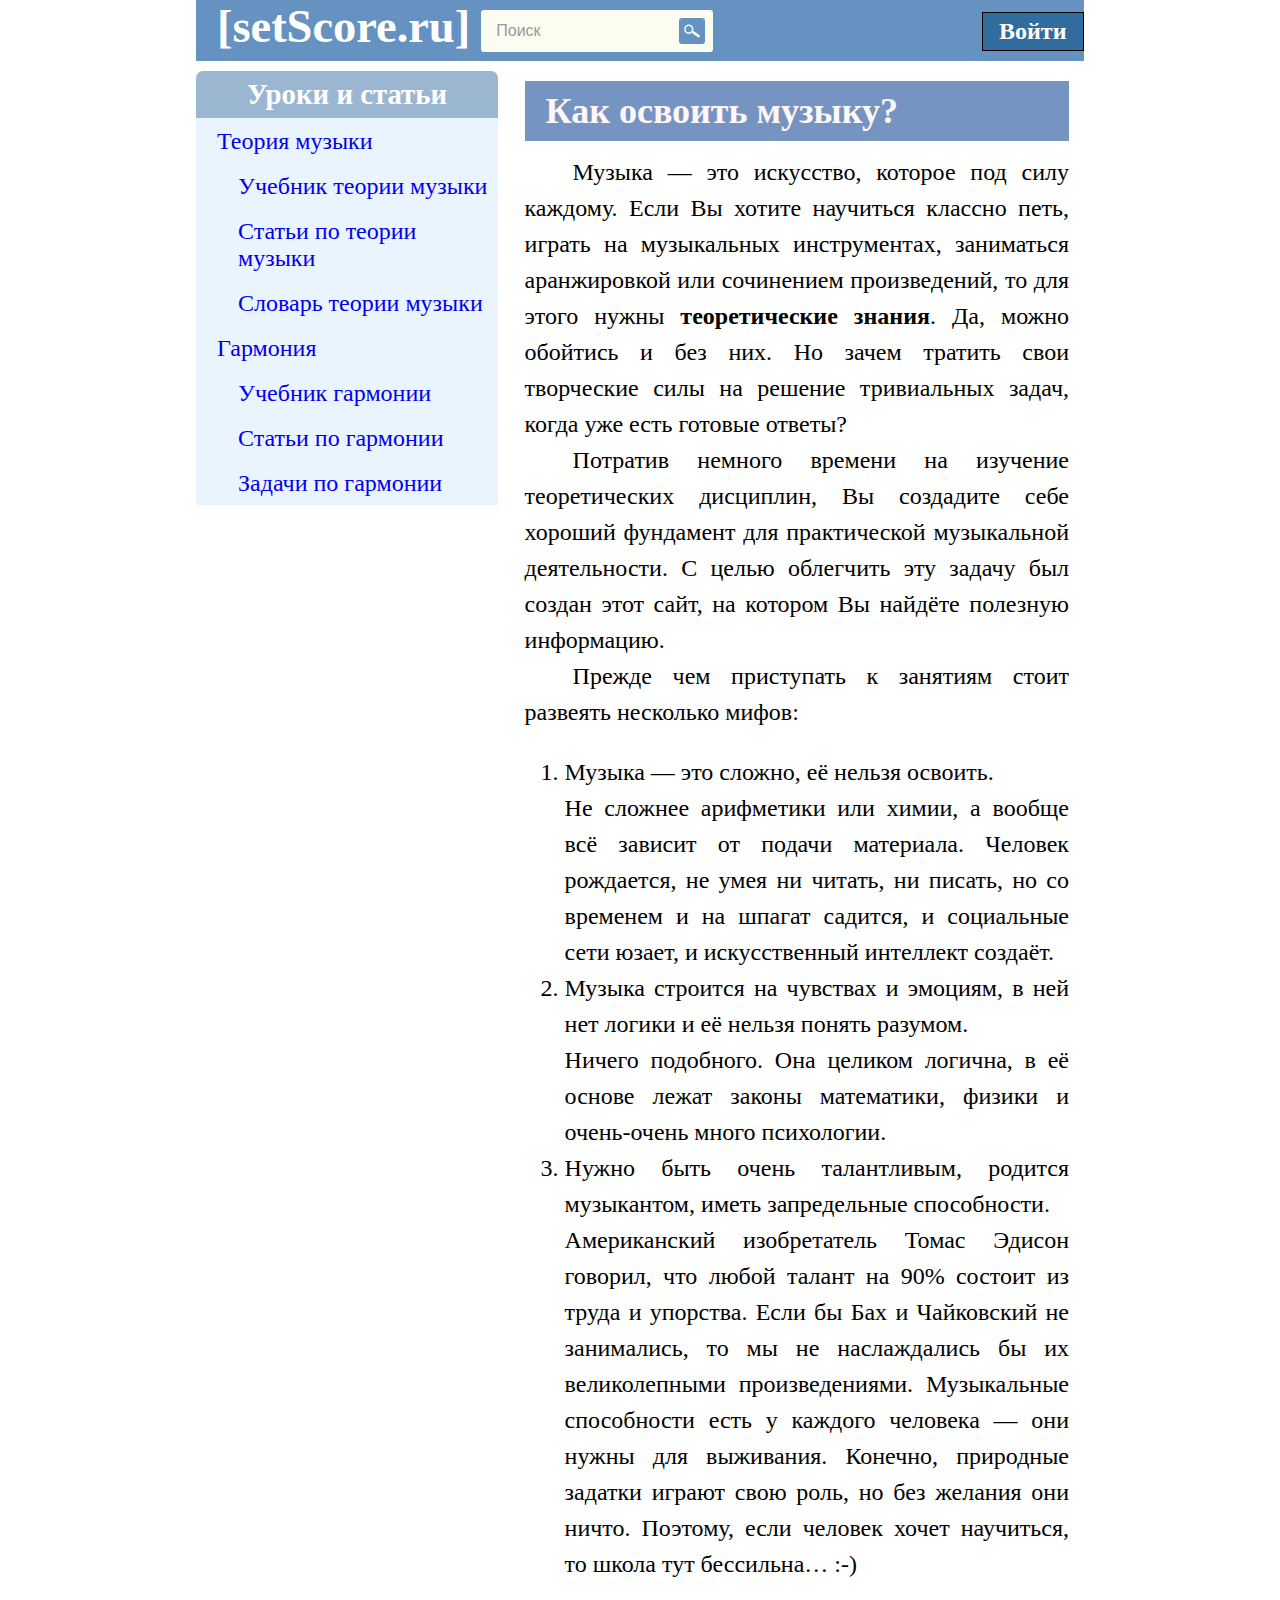
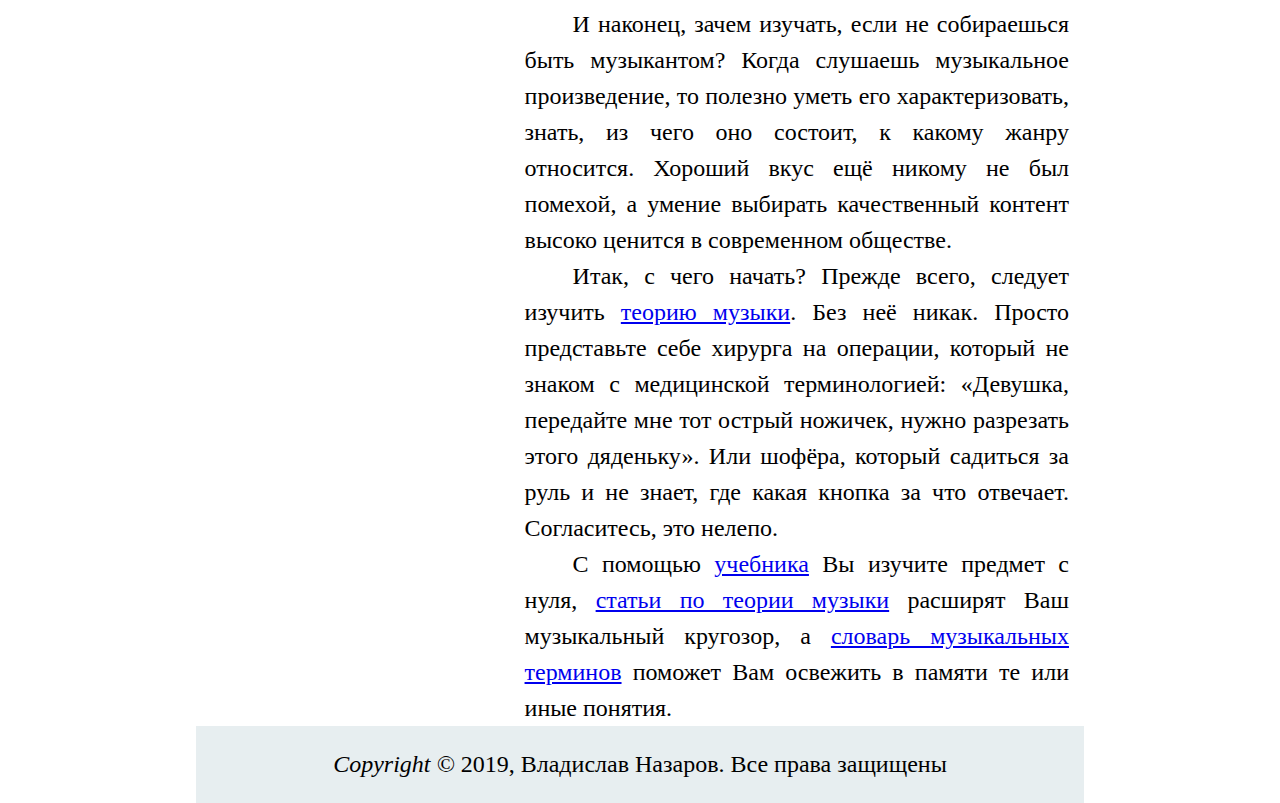
<file: index.html>
<!DOCTYPE html>
<html lang="ru">
<head>
	<title>Главная</title>
	<meta http-equiv="Content-Type" content="text/html; charset=utf-8">
	<meta name="author" content="Владислав Назаров">
	<meta name="description" content="Главная страница сайта setScore.ru" />
	<meta name="keywords" content="сайт setScore.ru" />
	<meta name="viewport" content="width=device-width, initial-scale=1">
	
	<link rel="icon" href="favicon.ico" type="image/x-icon">
	<link rel="shortcut icon" href="favicon.ico" type="image/x-icon">
	
	<!-- ********** CSS ********** -->
	<link rel="stylesheet" type="text/css" href="style/main.css">
</head>
<body>
	<!-- ********** Шапка сайта ********** -->
	<div id="header">
		
		<header><h2><a href="index.html">[setScore.ru]</a></h2></header>
		
		<div id="search">
			<form name="search" action="/search" method="get">
				<input type="search" name="query" placeholder="Поиск">
				<input type="submit" value="">
			</form>
		</div>
		
		<div id="auth_panel">
			<label id="label_login_field" for="checkbox">Войти</label>
			<input type="checkbox" id="checkbox">
			<form name="auth" id="auth" action="/login" method="post">
				<label id="label_login" for="login"></label>
					<input type="text" name="login" id="login" placeholder="Логин" required /><br />
				
				<label id="label_password" for="password"></label>
					<input type="password" name="password" id="password" placeholder="Пароль" required /><br />
				
				<label id="label_remember">
					<input type="checkbox" name="remember"><span>Запомнить</span>
				</label><br />
				
				<input type="submit" value="Войти"><br />
				<div id="auth_links">
					<a href="/reg">Регистрация</a><br />
					<a href="/remind_login">Напомнить логин</a><br />
					<a href="/reset_password">Заменить пароль</a>
				</div>
			</form>
		</div>
		<div class="clear"></div>
	</div>
	<div class="clear"></div>
	
	<!-- ********** Середина сайта ********** -->
	<aside>
		<div id="left">
			<div class="catbox">
				<div class="catbox_header">Уроки и статьи</div>
				<div class="catbox_content">
					<ul>
						<li><a href="teoriya-muzyki.html">Теория музыки</a></li>
						<li>
							<ul>
								<li><a href="teoriya-muzyki-osnovy.html">Учебник теории музыки</a></li>
								<li><a href="teoriya-muzyki-stati.html">Статьи по теории музыки</a></li>
								<li><a href="teoriya-muzyki-slovar.html">Словарь теории музыки</a></li>
							</ul>
						</li>
						<li><a href="garmoniya.html">Гармония</a></li>
						<li>
							<ul>
								<li><a href="garmoniya-osnovy.html">Учебник гармонии</a></li>
								<li><a href="garmoniya-stati.html">Статьи по гармонии</a></li>
								<li><a href="garmoniya-zadachi.html">Задачи по гармонии</a></li>
							</ul>
						</li>
					</ul>
				</div>
			</div>
		</div>
	</aside>
	
	<main>
		<div id="main">
			<h1>Как освоить музыку?</h1>
			<article>
				<div id="article">
					<p>Музыка — это искусство, которое под силу каждому. Если Вы хотите научиться классно петь, играть на музыкальных инструментах, заниматься аранжировкой или сочинением произведений, то для этого нужны <strong>теоретические знания</strong>. Да, можно обойтись и без них. Но зачем тратить свои творческие силы на решение тривиальных задач, когда уже есть готовые ответы?</p>
					<p>Потратив немного времени на изучение теоретических дисциплин, Вы создадите себе хороший фундамент для практической музыкальной деятельности. С целью облегчить эту задачу был создан этот сайт, на котором Вы найдёте полезную информацию.</p>
					<p class="list_title">Прежде чем приступать к занятиям стоит развеять несколько мифов:</p>
					<ol>
						<li>Музыка — это сложно, её нельзя освоить.<br />Не сложнее арифметики или химии, а вообще всё зависит от подачи материала. Человек рождается, не умея ни читать, ни писать, но со временем и на шпагат садится, и социальные сети юзает, и искусственный интеллект создаёт.</li>
						<li>Музыка строится на чувствах и эмоциям, в ней нет логики и её нельзя понять разумом.<br />Ничего подобного. Она целиком логична, в её основе лежат законы математики, физики и очень-очень много психологии.</li>
						<li>Нужно быть очень талантливым, родится музыкантом, иметь запредельные способности.<br />Американский изобретатель Томас Эдисон говорил, что любой талант на 90% состоит из труда и упорства. Если бы Бах и Чайковский не занимались, то мы не наслаждались бы их великолепными произведениями. Музыкальные способности есть у каждого человека — они нужны для выживания. Конечно, природные задатки играют свою роль, но без желания они ничто. Поэтому, если человек хочет научиться, то школа тут бессильна… :-)</li>
					</ol>
					<p>И наконец, зачем изучать, если не собираешься быть музыкантом? Когда слушаешь музыкальное произведение, то полезно уметь его характеризовать, знать, из чего оно состоит, к какому жанру относится. Хороший вкус ещё никому не был помехой, а умение выбирать качественный контент высоко ценится в современном обществе.</p>
					<p>Итак, с чего начать? Прежде всего, следует изучить <a href="teoriya-muzyki.html">теорию музыки</a>. Без неё никак. Просто представьте себе хирурга на операции, который не знаком с медицинской терминологией: «Девушка, передайте мне тот острый ножичек, нужно разрезать этого дяденьку». Или шофёра, который садиться за руль и не знает, где какая кнопка за что отвечает. Согласитесь, это нелепо.</p>
					<p>С помощью <a href="teoriya-muzyki-osnovy.html">учебника</a> Вы изучите предмет с нуля, <a href="teoriya-muzyki-stati.html">статьи по теории музыки</a> расширят Ваш музыкальный кругозор, а <a href="teoriya-muzyki-slovar.html">словарь музыкальных терминов</a> поможет Вам освежить в памяти те или иные понятия.</p>
				</div>
			</article>
		</div>
		<div class="clear"></div>
	</main>
	
	
	<!-- ********** Подвал ********** -->
	<footer>
		<div id="footer">
			<p class="copyright"><i>Copyright &copy;</i>
				2019, Владислав Назаров. Все права защищены
			</p>
		</div>
	</footer>
</body>
</html>
</file>
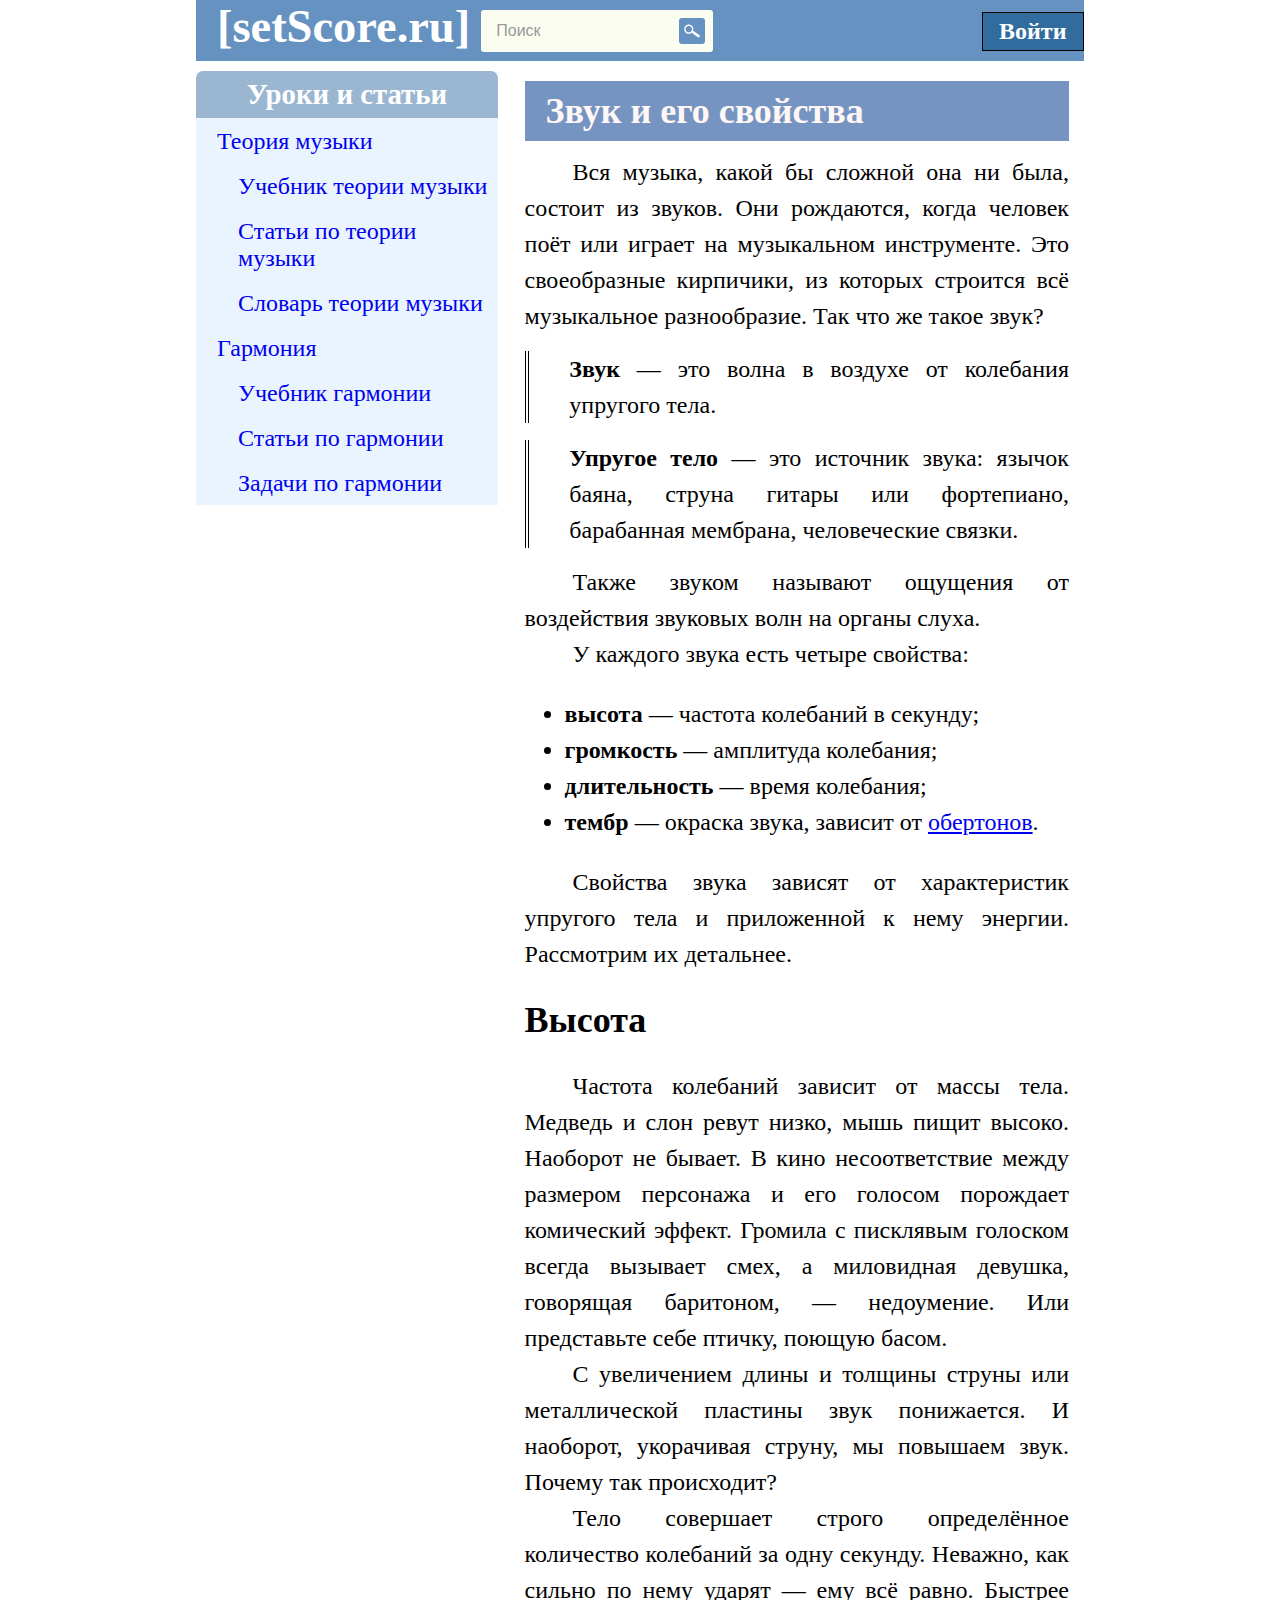
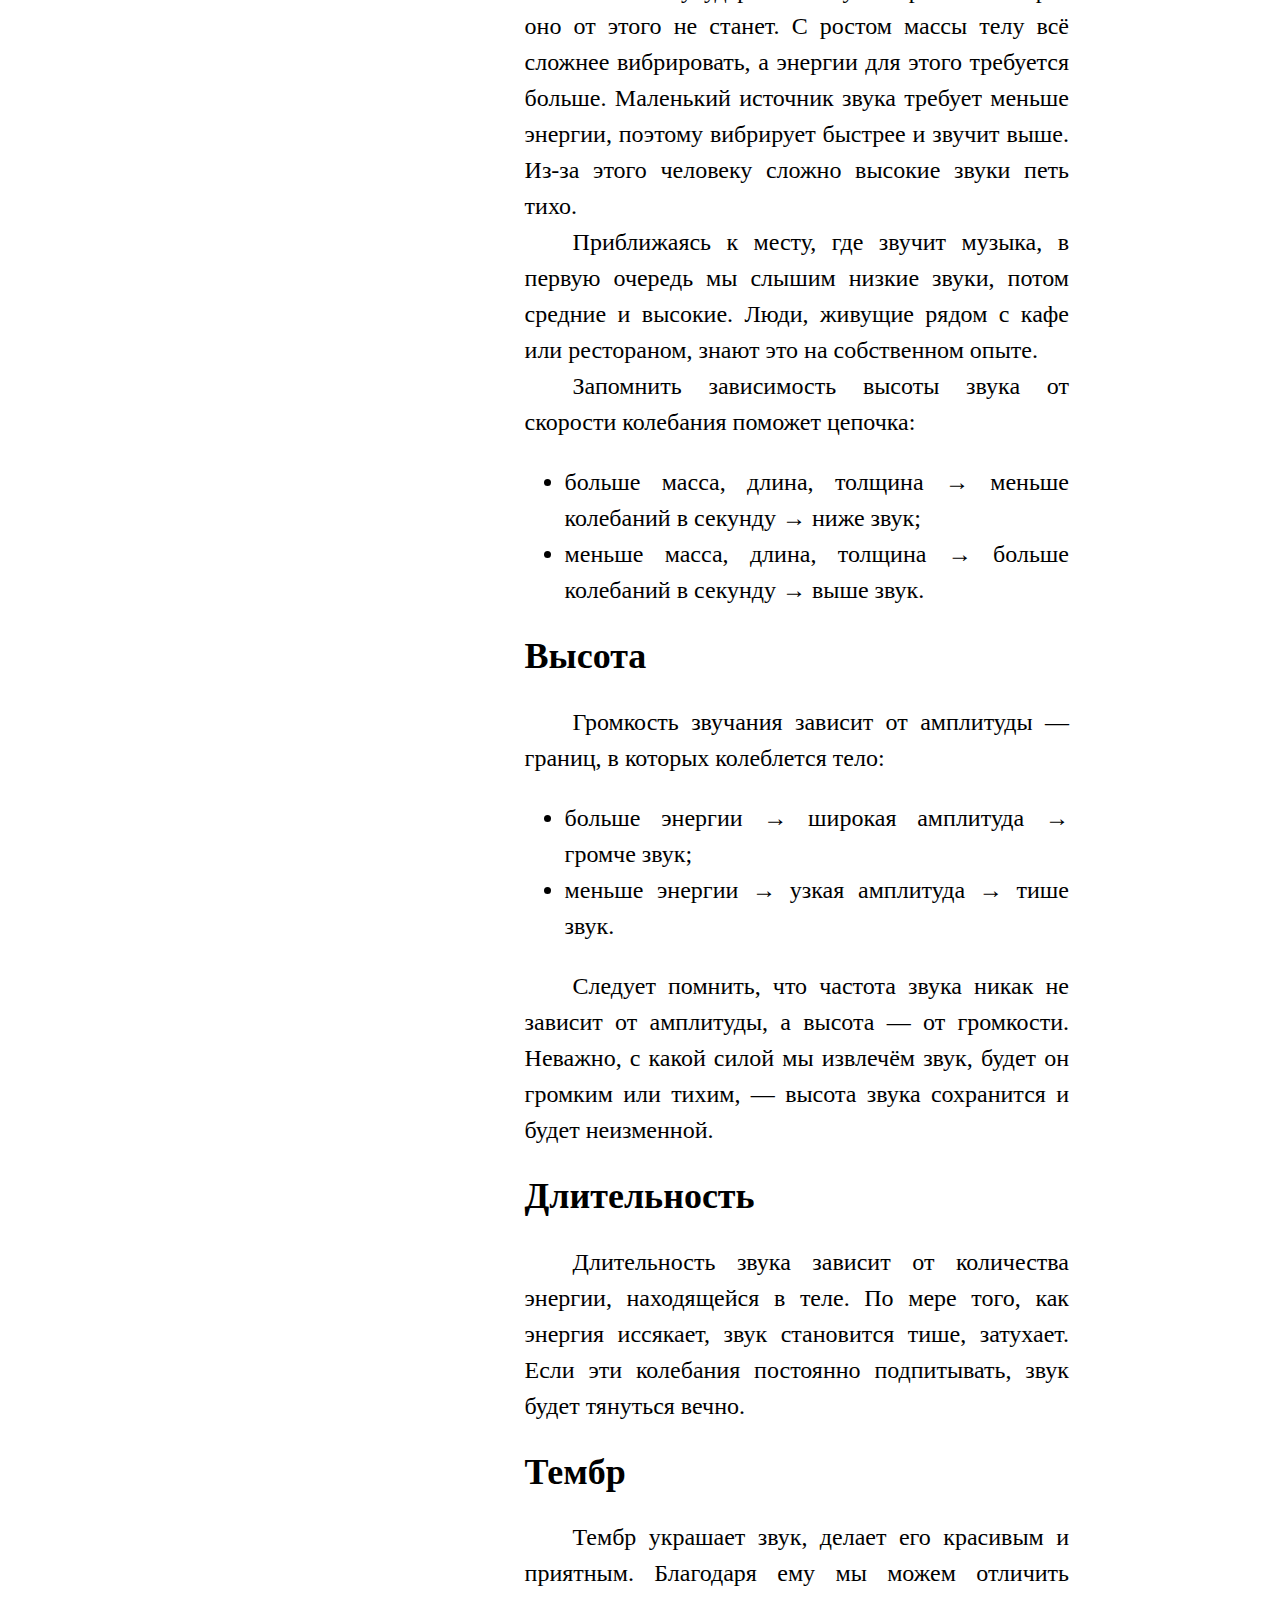
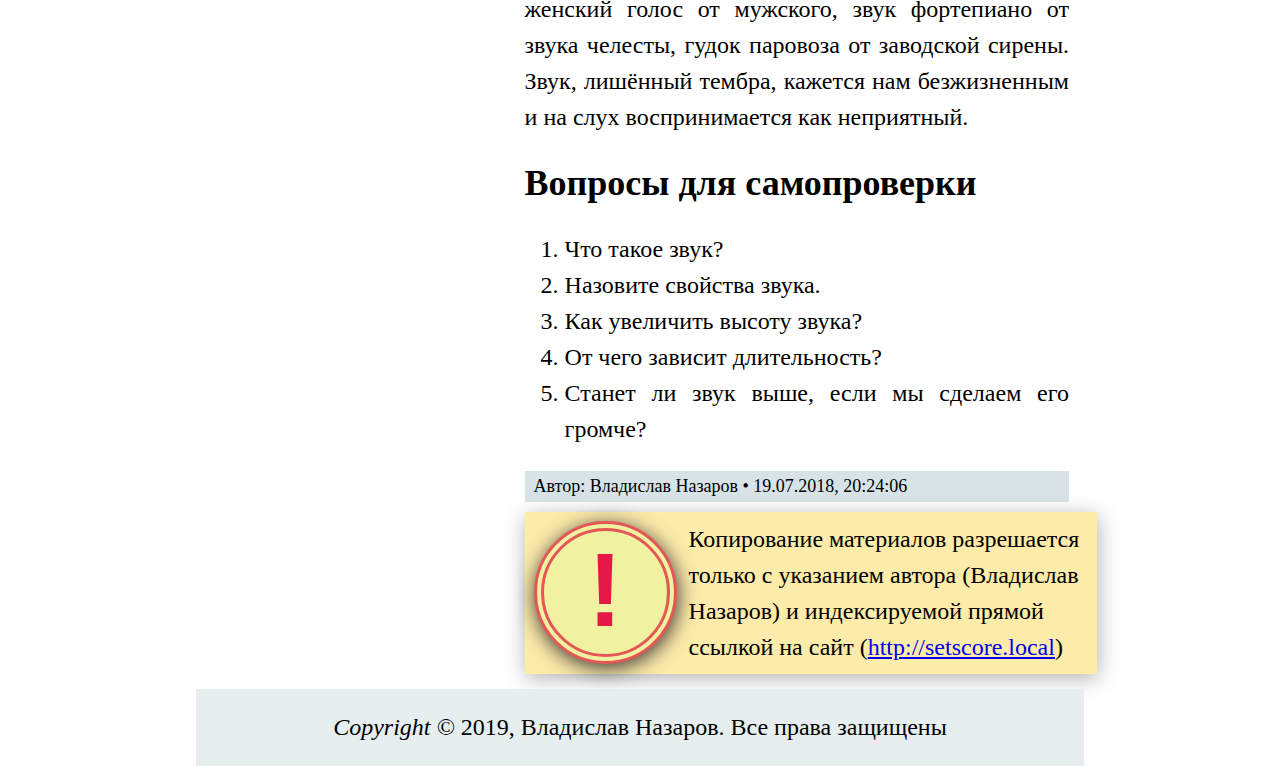
<file: svojstva-zvuka.html>
<!DOCTYPE html>
<html lang="ru">
<head>
	<title>Свойства звука</title>
	<meta http-equiv="Content-Type" content="text/html; charset=utf-8">
	<meta name="author" content="Владислав Назаров">
	<meta name="description" content="Главная страница сайта setScore.ru" />
	<meta name="keywords" content="сайт setScore.ru" />
	<meta name="viewport" content="width=device-width, initial-scale=1">
	
	<link rel="icon" href="favicon.ico" type="image/x-icon">
	<link rel="shortcut icon" href="favicon.ico" type="image/x-icon">
	
	<!-- ********** CSS ********** -->
	<link rel="stylesheet" type="text/css" href="style/main.css">
</head>
<body>
	<!-- ********** Шапка сайта ********** -->
	<div id="header">
		
		<header><h2><a href="index.html">[setScore.ru]</a></h2></header>
		
		<div id="search">
			<form name="search" action="/search" method="get">
				<input type="search" name="query" placeholder="Поиск">
				<input type="submit" value="">
			</form>
		</div>
		
		<div id="auth_panel">
			<label id="label_login_field" for="checkbox">Войти</label>
			<input type="checkbox" id="checkbox">
			<form name="auth" id="auth" action="/login" method="post">
				<label id="label_login" for="login"></label>
					<input type="text" name="login" id="login" placeholder="Логин" required /><br />
				
				<label id="label_password" for="password"></label>
					<input type="password" name="password" id="password" placeholder="Пароль" required /><br />
				
				<label id="label_remember">
					<input type="checkbox" name="remember"><span>Запомнить</span>
				</label><br />
				
				<input type="submit" value="Войти"><br />
				<div id="auth_links">
					<a href="/reg">Регистрация</a><br />
					<a href="/remind_login">Напомнить логин</a><br />
					<a href="/reset_password">Заменить пароль</a>
				</div>
			</form>
		</div>
		<div class="clear"></div>
	</div>
	<div class="clear"></div>
	
	<!-- ********** Середина сайта ********** -->
	<aside>
		<div id="left">
			<div class="catbox">
				<div class="catbox_header">Уроки и статьи</div>
				<div class="catbox_content">
					<ul>
						<li><a href="teoriya-muzyki.html">Теория музыки</a></li>
						<li>
							<ul>
								<li><a href="teoriya-muzyki-osnovy.html">Учебник теории музыки</a></li>
								<li><a href="teoriya-muzyki-stati.html">Статьи по теории музыки</a></li>
								<li><a href="teoriya-muzyki-slovar.html">Словарь теории музыки</a></li>
							</ul>
						</li>
						<li><a href="garmoniya.html">Гармония</a></li>
						<li>
							<ul>
								<li><a href="garmoniya-osnovy.html">Учебник гармонии</a></li>
								<li><a href="garmoniya-stati.html">Статьи по гармонии</a></li>
								<li><a href="garmoniya-zadachi.html">Задачи по гармонии</a></li>
							</ul>
						</li>
					</ul>
				</div>
			</div>
		</div>
	</aside>
	
	<main>
		<div id="main">
			<h1>Звук и его свойства</h1>
			<article>
				<div id="article">
					<p>Вся музыка, какой бы сложной она ни была, состоит из звуков. Они рождаются, когда человек поёт или играет на музыкальном инструменте. Это своеобразные кирпичики, из которых строится всё музыкальное разнообразие. Так что же такое звук?</p>
					<p><span class="definition"><dfn>Звук</dfn> — это волна в воздухе от колебания упругого тела.</span></p>
					<p><span class="definition"><dfn>Упругое тело</dfn> — это источник звука: язычок баяна, струна гитары или фортепиано, барабанная мембрана, человеческие связки.</span></p>
					<p>Также звуком называют ощущения от воздействия звуковых волн на органы слуха.</p>
					<p class="list_title">У каждого звука есть четыре свойства:</p>
					<ul>
						<li><strong>высота</strong> — частота колебаний в секунду;</li>
						<li><strong>громкость</strong> — амплитуда колебания;</li>
						<li><strong>длительность</strong> — время колебания;</li>
						<li><strong>тембр</strong> — окраска звука, зависит от <a href="oberton.html">обертонов</a>.</li>
					</ul>
					<p>Свойства звука зависят от характеристик упругого тела и приложенной к нему энергии. Рассмотрим их детальнее.</p>
					<h2>Высота</h2>
					<p>Частота колебаний зависит от массы тела. Медведь и слон ревут низко, мышь пищит высоко. Наоборот не бывает. В кино несоответствие между размером персонажа и его голосом порождает комический эффект. Громила с писклявым голоском всегда вызывает смех, а миловидная девушка, говорящая баритоном, — недоумение. Или представьте себе птичку, поющую басом.</p>
					<p>С увеличением длины и толщины струны или металлической пластины звук понижается. И наоборот, укорачивая струну, мы повышаем звук. Почему так происходит?</p>
					<p>Тело совершает строго определённое количество колебаний за одну секунду. Неважно, как сильно по нему ударят — ему всё равно. Быстрее оно от этого не станет. С ростом массы телу всё сложнее вибрировать, а энергии для этого требуется больше. Маленький источник звука требует меньше энергии, поэтому вибрирует быстрее и звучит выше. Из-за этого человеку сложно высокие звуки петь тихо.</p>
					<p>Приближаясь к месту, где звучит музыка, в первую очередь мы слышим низкие звуки, потом средние и высокие. Люди, живущие рядом с кафе или рестораном, знают это на собственном опыте.</p>
					<p class="list_title">Запомнить зависимость высоты звука от скорости колебания поможет цепочка:</p>
					<ul>
						<li>больше масса, длина, толщина &rarr; меньше колебаний в секунду &rarr; ниже звук;</li>
						<li>меньше масса, длина, толщина &rarr; больше колебаний в секунду &rarr; выше звук.</li>
					</ul>
					<h2>Высота</h2>
					<p class="list_title">Громкость звучания зависит от амплитуды — границ, в которых колеблется тело:</p>
					<ul>
					<li>больше энергии &rarr; широкая амплитуда &rarr; громче звук;</li>
					<li>меньше энергии &rarr; узкая амплитуда &rarr; тише звук.</li>
					</ul>
					<p>Следует помнить, что частота звука никак не зависит от амплитуды, а высота — от громкости. Неважно, с какой силой мы извлечём звук, будет он громким или тихим, — высота звука сохранится и будет неизменной.</p>
					<h2>Длительность</h2>
					<p>Длительность звука зависит от количества энергии, находящейся в теле. По мере того, как энергия иссякает, звук становится тише, затухает. Если эти колебания постоянно подпитывать, звук будет тянуться вечно.</p>
					<h2>Тембр</h2>
					<p>Тембр украшает звук, делает его красивым и приятным. Благодаря ему мы можем отличить женский голос от мужского, звук фортепиано от звука челесты, гудок паровоза от заводской сирены. Звук, лишённый тембра, кажется нам безжизненным и на слух воспринимается как неприятный.</p>
					<h2>Вопросы для самопроверки</h2>
					<ol>
						<li>Что такое звук?</li>
						<li>Назовите свойства звука.</li>
						<li>Как увеличить высоту звука?</li>
						<li>От чего зависит длительность?</li>
						<li>Станет ли звук выше, если мы сделаем его громче?</li>
					</ol>		
				</div>
			</article>
			<div class="article_info">
				<span class="article-author">Автор: Владислав Назаров</span>
				&bull;
				<span class="article-addate">19.07.2018, 20:24:06</span>
			</div>
			<div class="notice_copyright">
				<span class="notice_sign">!</span>
				<span class="notice_text">Копирование материалов разрешается только с указанием автора (Владислав Назаров) и индексируемой прямой ссылкой на сайт 
				(<a href="http://setscore.local">http://setscore.local</a>)</span>
			</div>
		</div>
		<div class="clear"></div>
	</main>
	
	<!-- ********** Подвал ********** -->
	<footer>
		<div id="footer">
			<p class="copyright"><i>Copyright &copy;</i>
				2019, Владислав Назаров. Все права защищены
			</p>
		</div>
	</footer>
</body>
</html>
</file>
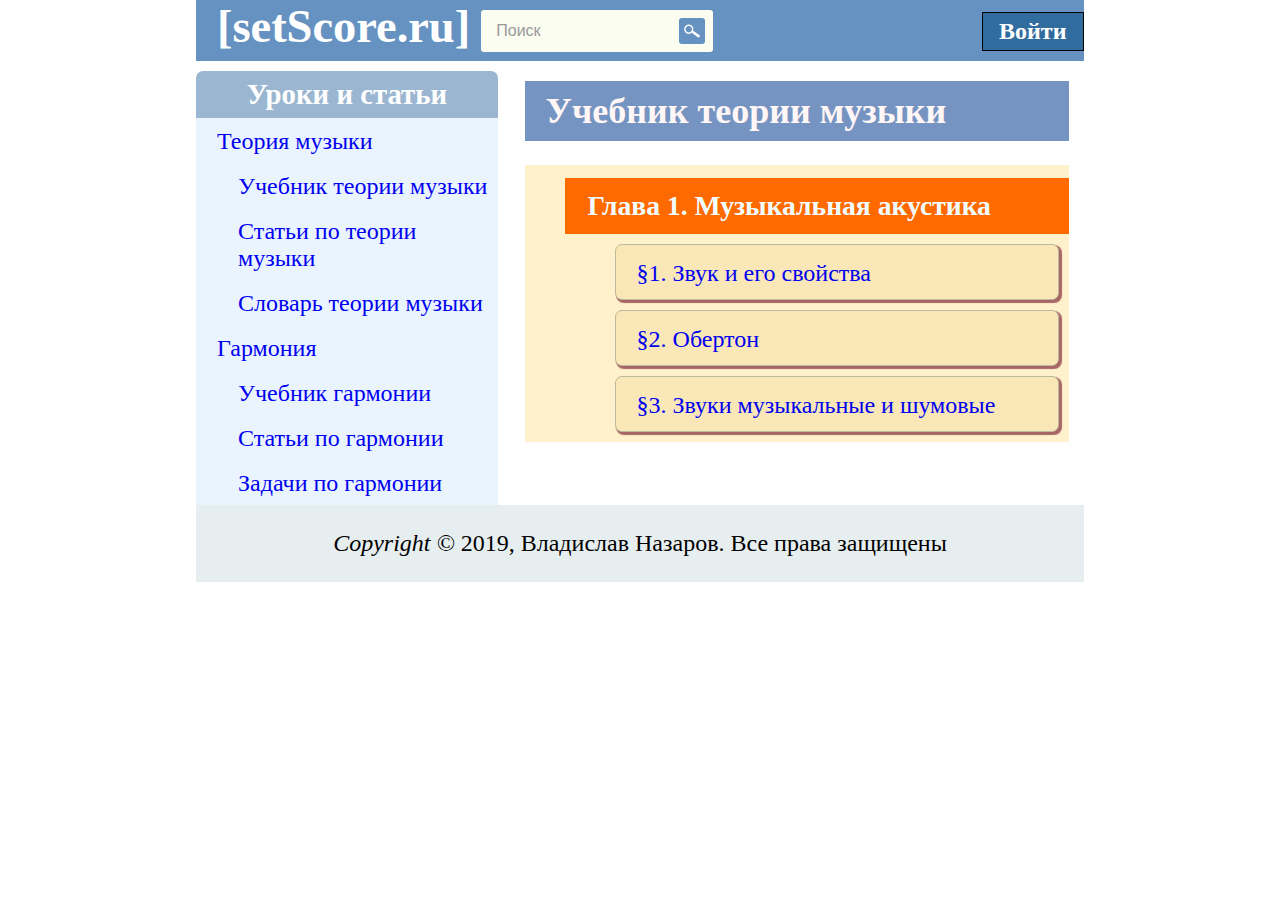
<file: teoriya-muzyki-osnovy.html>
<!DOCTYPE html>
<html lang="ru">
<head>
	<title>Учебник теории музыки</title>
	<meta http-equiv="Content-Type" content="text/html; charset=utf-8">
	<meta name="author" content="Владислав Назаров">
	<meta name="description" content="С помощью данного учебника можно освоить теорию музыки с нуля" />
	<meta name="keywords" content="учебник теории музыки, теория музыки с нуля" />
	<meta name="viewport" content="width=device-width, initial-scale=1">
	
	<link rel="icon" href="/favicon.ico" type="image/x-icon">
	<link rel="shortcut icon" href="/favicon.ico" type="image/x-icon">
	
	<!-- ********** CSS ********** -->
	<link rel="stylesheet" type="text/css" href="style/main.css">
</head>
<body>
	<!-- ********** Шапка сайта ********** -->
	<div id="header">
		
		<header><h2><a href="index.html">[setScore.ru]</a></h2></header>
		
		<div id="search">
			<form name="search" action="/search" method="get">
				<input type="search" name="query" placeholder="Поиск">
				<input type="submit" value="">
			</form>
		</div>
		
		<div id="auth_panel">
			<label id="label_login_field" for="checkbox">Войти</label>
			<input type="checkbox" id="checkbox">
			<form name="auth" id="auth" action="/login" method="post">
				<label id="label_login" for="login"></label>
					<input type="text" name="login" id="login" placeholder="Логин" required /><br />
				
				<label id="label_password" for="password"></label>
					<input type="password" name="password" id="password" placeholder="Пароль" required /><br />
				
				<label id="label_remember">
					<input type="checkbox" name="remember"><span>Запомнить</span>
				</label><br />
				
				<input type="submit" value="Войти"><br />
				<div id="auth_links">
					<a href="/reg">Регистрация</a><br />
					<a href="/remind_login">Напомнить логин</a><br />
					<a href="/reset_password">Заменить пароль</a>
				</div>
			</form>
		</div>
		<div class="clear"></div>
	</div>
	<div class="clear"></div>
	
	<!-- ********** Середина сайта ********** -->
	<aside>
		<div id="left">
			<div class="catbox">
				<div class="catbox_header">Уроки и статьи</div>
				<div class="catbox_content">
					<ul>
						<li><a href="teoriya-muzyki.html">Теория музыки</a></li>
						<li>
							<ul>
								<li><a href="teoriya-muzyki-osnovy.html">Учебник теории музыки</a></li>
								<li><a href="teoriya-muzyki-stati.html">Статьи по теории музыки</a></li>
								<li><a href="teoriya-muzyki-slovar.html">Словарь теории музыки</a></li>
							</ul>
						</li>
						<li><a href="garmoniya.html">Гармония</a></li>
						<li>
							<ul>
								<li><a href="garmoniya-osnovy.html">Учебник гармонии</a></li>
								<li><a href="garmoniya-stati.html">Статьи по гармонии</a></li>
								<li><a href="garmoniya-zadachi.html">Задачи по гармонии</a></li>
							</ul>
						</li>
					</ul>
				</div>
			</div>
		</div>
	</aside>
	
	<main>
		<div id="main">
			<h1>Учебник теории музыки</h1>
			<article>
				<div id="article">
					<ul id="teech_book">
						<li class="chapter">Глава 1. Музыкальная акустика</li>
						<li>
							<ul>
								<li><a href="svojstva-zvuka.html">&#167;1. Звук и его свойства</a></li>
								<li><a href="oberton.html">&#167;2. Обертон</a></li>
								<li><a href="zvuki-muzykalnye-i-shumovye.html">&#167;3. Звуки музыкальные и шумовые</a></li>
							</ul>
						</li>
					</ul>
				</div>
			</article>
		</div>
		<div class="clear"></div>
	</main>
	
	
	<!-- ********** Подвал ********** -->
	<footer>
		<div id="footer">
			<p class="copyright"><i>Copyright &copy;</i>
				2019, Владислав Назаров. Все права защищены
			</p>
		</div>
	</footer>
</body>
</html>
</file>
<file: style/main.css>
/* Панель поиска */
#search {
	margin-top: 10px;
    display: inline-block;
}

#search form {
	position: relative;
	width: 232px;
	margin: 0 10px;
}

#search input[type='search'], #search input[type='submit'] {
	border: none;
	outline: none;
	border-radius: 3px;
}

#search input[type='search']{
	width: 100%;
	height: 42px;
	background: #fcfdf1;
	padding-left: 15px;
	padding-right: 40px;
	font-size: .7em;
}

#search input[type='submit']{
	background: #6592c1 url("../icon/search.png") no-repeat center center;
	height: 26px;
	width: 26px;
	position: absolute;
	top: -2px;
	right: 8px;
}

/* Панель пользователя */

#auth_panel {
	border: 1px solid black;
    width: 100px;
    color: #fff;
    background-color: #306c9e;
    margin-top: 12px;
    display: inline-block;
    float: right;
	font-weight: bold;
}

#label_login_field {
	width: 78%;
	height: 100%;
	display: block;
	padding: 5px 5px 5px 16px;
	user-select: none;
}

#label_login_field:hover {
	background-color: #57a3e2;
}

#auth_panel form {
    position: absolute;
	display: none;
    width: 220px;
    background: #423143;
    padding: 10px;
    margin-left: -139.5px;
    margin-top: 10px;
}

#checkbox {
	text-align: right;
	display: none;
}

#checkbox:checked ~ #auth {
	display: block;
}

label, input[type="submit"] {
	cursor: pointer;
}

#auth_links {
	font-size: 75%;
	padding: 0 13px;
}

#auth_links a {
	color: #ffddb9;
	text-decoration: none;
}

#auth_links a:visited {
	color: #ffb9b9;
}

#auth_links a:hover {
	text-decoration: underline;
}

#label_login, #label_password {
	border-radius:2px 0 0 2px;
	float: left;
	height:34px;
	width:33px;
}

#login, #password {
	border-radius: 0 2px 2px 0;
	border: 0;
	font-size: 18px;
	height: 32px;
	margin: 0 0 10px 0;
	outline: 0;
	padding-left:10px;
	width: 156px;
}

#label_login {
	background:#da2424 url('../icon/login.png') no-repeat center;
}

#label_password{
	background:#da2424 url('../icon/password.png') no-repeat center;
}

::-webkit-input-placeholder {
	-webkit-font-smoothing: antialiased;
	color:#999;
	font-size:16px;
}

::-moz-input-placeholder {  
	color:#999;
	font-size:16px;
}

#label_remember {
	color: #cec6c6;
    font-size: .7em;
    font-weight: bold;
}

#label_remember > input:checked + span {
	color: red;
}

input[type="submit"] {
	height: 30px;
	width: 200px;
	margin: 10px 0;
}

/****************************************************/

#questions span {
	display: none;
	background-color: red;
}

#teech_book {
	background-color: #fff1cb;
    padding-top: 13px;
}

#teech_book li {
	list-style-type: none;
	padding: 5px;
}

.chapter {
	background-color: #ff6a00;
	padding: 10px 0 10px 23px !important;
	color: #f2fdff;
	font-size: 115%;
	font-weight: bold;
}

#teech_book a {
	text-decoration: none;
	display: block;
	padding: 10px 0px 8px 21px;
	border: 1px solid #bdb99c;
	border-radius: 7px;
	background-color: #f9e7b7;
	box-shadow: 2px 2px 1px 1px #a76565;
}
#teech_book a:hover {
	background-color: #feffb0;
}

/****************************************************/

.share {
	background-color: #b0ece1;
	padding: 7px 5px;
	margin-bottom: 10px;
	text-align: center;
}

.ya-share2 {
	text-align: center;
}

/****************************************************/

#img_captcha {
	text-align: center;
	cursor: pointer;
}

.highlite_word {
	color: #B6373C;
	background-color: #F1FFBA;
}

#reg {
	margin: 10px auto 15px;
}

#reg label {
	display: block;
}

#reg input {
	font-size:76%;
	width: 19em;
	padding: .5em;
}

#reg select {
	width: 19em;
	padding: .5em;
	font-size: 76%;
}


.article_info {
	background-color: #D7E3E7;
	font-size: 75%;
	margin-top: 7px;
	padding: 5px 9px;
}

.notice_copyright {
	background-color: #FCEBA9;
	padding: 9px;
	width: 554px;
	box-shadow: 1px 4px 20px #B1B1B1;
	margin: 10px auto 15px;
	cursor: default;
	line-height: 1.5em;
}

.notice_sign {
	background-color: #F1F1A2;
	border: 10px double #E45757;
	color: #E61749;
	border-radius: 100px;
	height: 123px;
	width: 123px;
	float: left;
	font: bold 104px arial;
	text-align: 	center;
	box-shadow: 	1px 4px 20px #3C3636;
	margin-right: 12px;
}

#test_block {
	display: 	block;
}

#left {
	height: 50%;
}

#main {
	margin: 10px 15px 0 37%;
}

#article {
	text-align: justify;
	line-height: 1.5em;
}

#article p {
	text-indent: 2em;
	margin: 0;
}

#main h1 {
    background-color: #418c7b;
    background-color: #5d99c5;
    background-color: #7694c1;
    color: #fff6f6;
    padding: 9px 21px;
    font-size: 150%;
    margin: 0 0 13px 0;
}

dfn {
	font-style: normal;
	font-weight: bold;
}

.definition {
	text-indent: 0 !important;
	display: block;
	border-left: 4px double black;
	padding-left: 1.7em;
	margin: .7em 0;
}

.catbox {
	width: 34%;
	float: left;
}

.catbox_header{
	font-weight: bold;
	font-size: 120%;
	background-color: #9AB6D1;
	color:  #fff;
	border-radius: 7px 7px 0 0;
	text-align: center;
	padding: 7px 0;
	cursor: default;
}

.catbox_content {
	background-color: #EAF4FF;
}

.catbox_content a {
	text-decoration: none;
	display: block;
	padding: 10px 0px 8px 21px;
}

.catbox_content a:hover {
	background-color: rgb(210, 220, 251);
}
	
.catbox_content a:active {
	background-color: rgb(200, 203, 201);
}

.catbox_content ul {
	margin: 0px;
	list-style-type: none;
	padding: 0;
}
.catbox_content ul ul {
	padding-left: 21px;
}

body {
	font-size: 1.5em;
	margin: 0;
	padding: 0;
	margin: 0 auto;
	max-width: 37em;
}

a {

}


.right {
	float: right;
}



#top_menu ul{
	margin: 0;
	float: right;
	
}

#top_menu a{
	text-decoration: none;
	display: block;
	padding: 17px 21px;
	color: white;
	border-radius: 9px;
}


#top_menu li {
	list-style-type: none;
}

#top_menu a:hover {
	background-color: #4e7596;
}

#top_menu a:active {
	background-color: #6e8bb7;
}

#header {
	background-color: #6592c1;
	width: 100%;
	margin-bottom: 10px;
	position: relative;
}

#header h2 {
    width: 31%;
	float: left;
    margin: 0;
	padding: 0;
}

#top_menu {
	float: right;
	width: 69%;
}

#header h2 a {
	padding: 0 0 8px 21px;
	text-decoration: none;
	color: white;
	display: block;
	font-size: 129%;
}

#footer {
	background-color: #E7EEF0;
	display: block;
	padding: 1px 0;
	text-align: center;
}

.clear{
	clear:  both;
}
</file>
